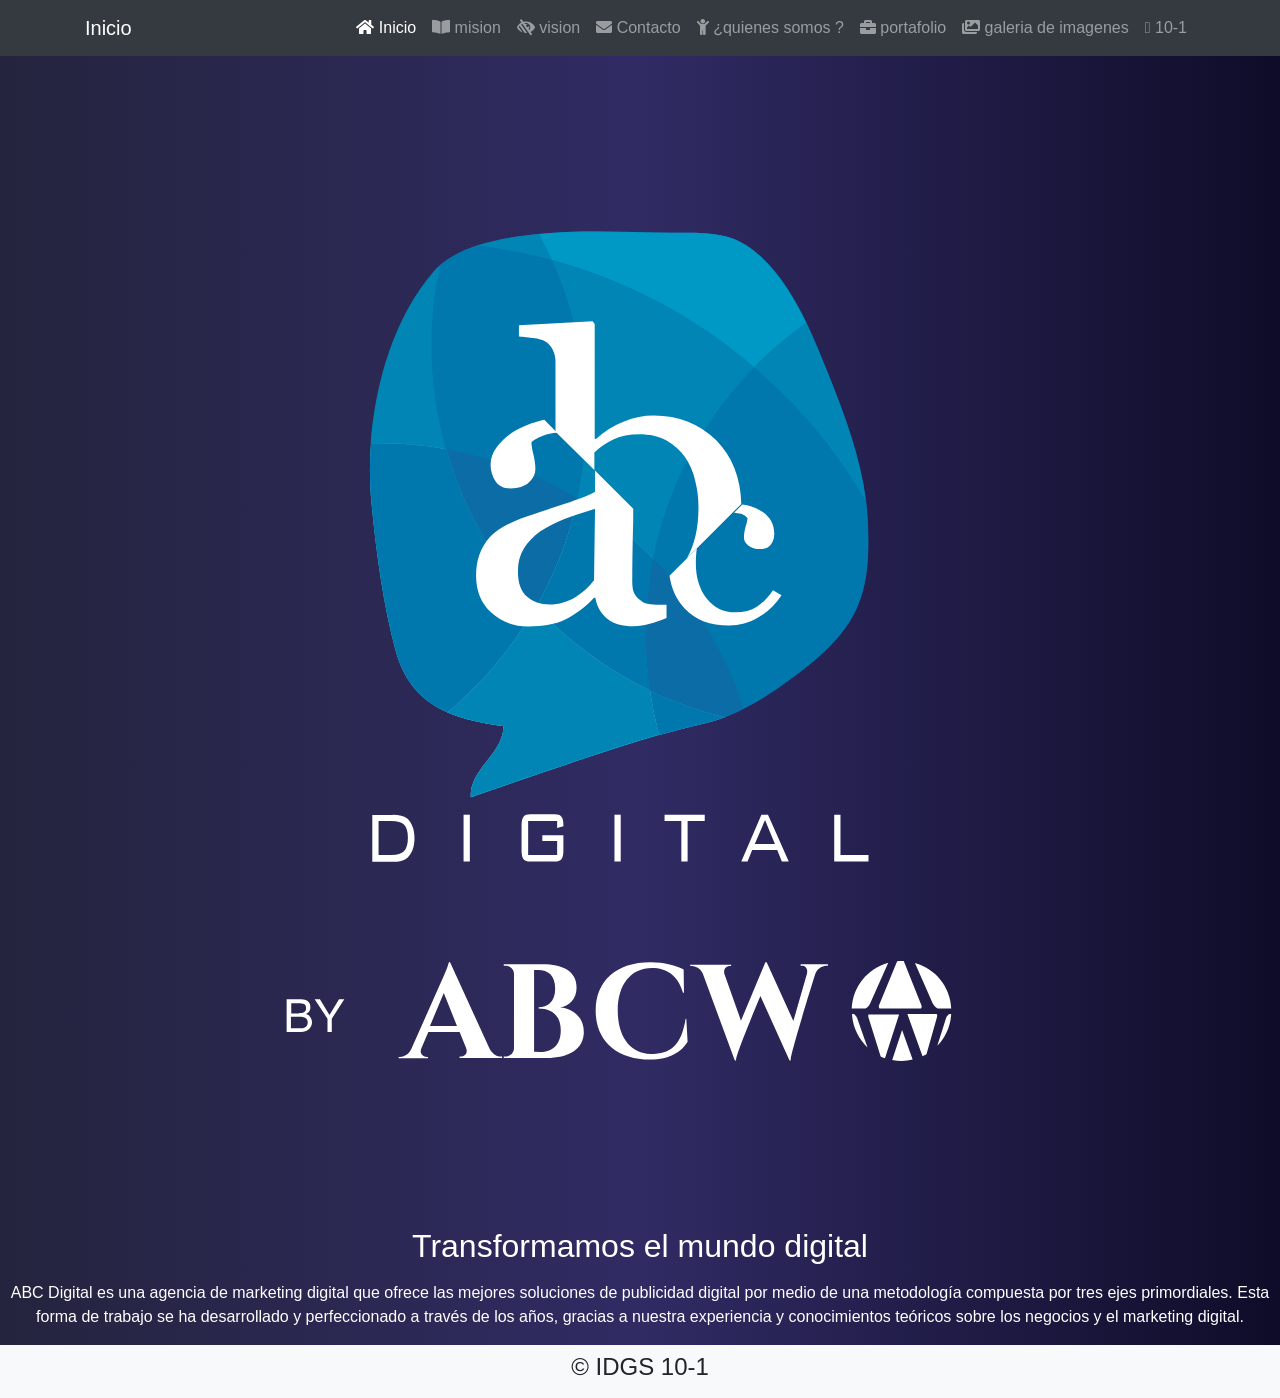
<file: index.html>
<!DOCTYPE html>
<html lang="es">
  <head>
    <!-- Required meta tags -->
    <meta charset="utf-8">
    <title>abcdigital</title>

    <link rel="shortcut icon" type="image/x-icon" href="public/img/favicon.png">
    <link rel= "manisfest" href= "/manifest.json"/>
    <meta name ="theme-color">
 
   <!--CDN de Bootstrap -->
<link rel="stylesheet" href="https://cdn.jsdelivr.net/npm/bootstrap@4.5.3/dist/css/bootstrap.min.css" integrity="sha384-TX8t27EcRE3e/ihU7zmQxVncDAy5uIKz4rEkgIXeMed4M0jlfIDPvg6uqKI2xXr2" crossorigin="anonymous">

<!--CDN de Font Awesome Iconos -->
<link rel="stylesheet" href="https://pro.fontawesome.com/releases/v5.10.0/css/all.css" integrity="sha384-AYmEC3Yw5cVb3ZcuHtOA93w35dYTsvhLPVnYs9eStHfGJvOvKxVfELGroGkvsg+p" crossorigin="anonymous"/>


<!--CSS Personalizado -->
<link rel="stylesheet" href="public/css/main.css">


<!--ANIMATE CSS -->
<link rel="stylesheet" href="https://cdnjs.cloudflare.com/ajax/libs/animate.css/4.1.1/animate.min.css"/>

    
  </head>
  <body>

<nav class="navbar navbar-expand-lg navbar-dark bg-dark">
  <div class="container">
    <a class="navbar-brand" href="index.html">Inicio</a>
    <button class="navbar-toggler" type="button" data-toggle="collapse" data-target="#navbarNavAltMarkup" aria-controls="navbarNavAltMarkup" aria-expanded="false" aria-label="Toggle navigation">
    <span class="navbar-toggler-icon"></span>
    </button>
    <div class="collapse navbar-collapse" id="navbarNavAltMarkup">
      <div class="navbar-nav ml-auto">
        <a class="nav-link active" href="index.html"><i class="fas fa-home"></i> Inicio <span class="sr-only">(current)</span></a>
        <a class="nav-link" href="mision.html"><i class="fas fa-book-open"></i> mision</a>
        <a class="nav-link" href="vision.html"><i class="fas fa-low-vision"></i> vision </a>
        <a class="nav-link" href="contacto.html"><i class="fas fa-envelope"></i> Contacto</a>
        <a class="nav-link" href="quienes somos.html"><i class="fas fa-child"></i></i> ¿quienes somos ?</a>
        <a class="nav-link" href="portafolio.html"><i class="fas fa-briefcase"></i></i> portafolio</a>
        <a class="nav-link" href="galeria.html"><i class="fas fa-images"></i></i> galeria de imagenes </a>
        <a class="nav-link" href="10-1.html"><i class="fad fa-user-graduate"></i></i></i> 10-1</a>
        
      
      </div>
    </div>
  </div>
</nav>

    
    <!--Seccion del contenido del logotipo -->

<img src="public/img/inicio.svg"  >

<h2 class="title-section-abc text-white aos-init aos-animate" > <center> Transformamos el mundo digital </center></h2>

<p class="lead"> <center> <font color="white">ABC Digital es una agencia de marketing digital que ofrece las mejores soluciones de publicidad digital por medio de una metodología compuesta por tres ejes primordiales. Esta forma de trabajo se ha desarrollado y perfeccionado a través de los años, gracias a nuestra experiencia y conocimientos teóricos sobre los negocios y el marketing digital.</font> </center> </p>


 <footer class= "bg-light text-center p-2">
 <p class= "h4"> &copy; IDGS 10-1</p>
</footer>
    
    <script src="https://code.jquery.com/jquery-3.5.1.slim.min.js" integrity="sha384-DfXdz2htPH0lsSSs5nCTpuj/zy4C+OGpamoFVy38MVBnE+IbbVYUew+OrCXaRkfj" crossorigin="anonymous"></script>
    <script src="https://cdn.jsdelivr.net/npm/popper.js@1.16.1/dist/umd/popper.min.js" integrity="sha384-9/reFTGAW83EW2RDu2S0VKaIzap3H66lZH81PoYlFhbGU+6BZp6G7niu735Sk7lN" crossorigin="anonymous"></script>
    <script src="https://cdn.jsdelivr.net/npm/bootstrap@4.5.3/dist/js/bootstrap.min.js" integrity="sha384-w1Q4orYjBQndcko6MimVbzY0tgp4pWB4lZ7lr30WKz0vr/aWKhXdBNmNb5D92v7s" crossorigin="anonymous"></script>

    <script src="js/app.js"></script>
    
  </body>
</html>
</file>
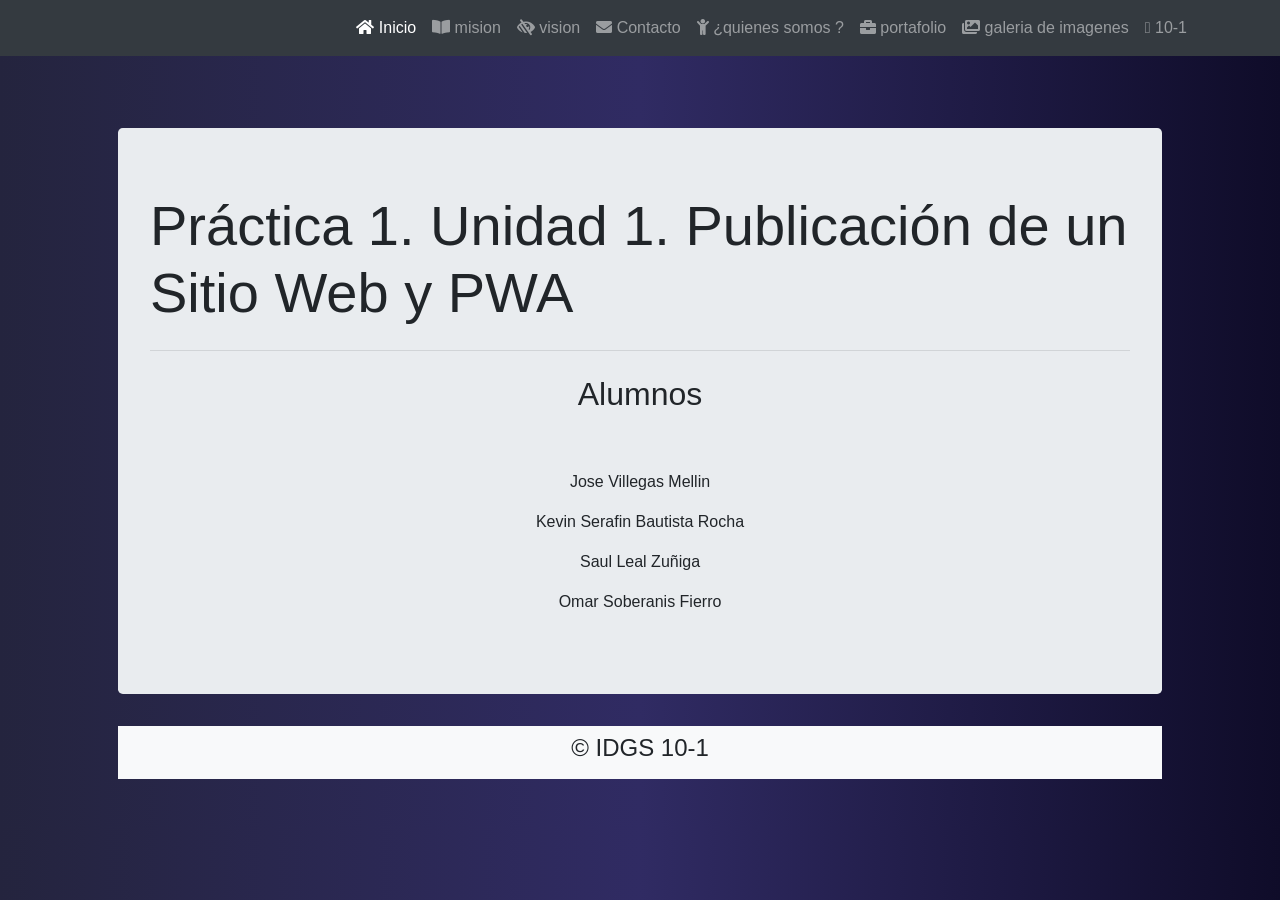
<file: 10-1.html>
<!DOCTYPE html>
<html lang="es">
  <head>
    <!-- Required meta tags -->
    <meta charset="utf-8">
    <title>abcdigital</title>

   <!--CDN de Bootstrap -->
<link rel="stylesheet" href="https://cdn.jsdelivr.net/npm/bootstrap@4.5.3/dist/css/bootstrap.min.css" integrity="sha384-TX8t27EcRE3e/ihU7zmQxVncDAy5uIKz4rEkgIXeMed4M0jlfIDPvg6uqKI2xXr2" crossorigin="anonymous">

<!--CDN de Font Awesome Iconos -->
<link rel="stylesheet" href="https://pro.fontawesome.com/releases/v5.10.0/css/all.css" integrity="sha384-AYmEC3Yw5cVb3ZcuHtOA93w35dYTsvhLPVnYs9eStHfGJvOvKxVfELGroGkvsg+p" crossorigin="anonymous"/>


<!--CSS Personalizado -->
<link rel="stylesheet" href="public/css/main.css">


<!--ANIMATE CSS -->
<link rel="stylesheet" href="https://cdnjs.cloudflare.com/ajax/libs/animate.css/4.1.1/animate.min.css"/>

    
  </head>
  <body>
<nav class="navbar navbar-expand-lg navbar-dark bg-dark">
  <div class="container">
    <button class="navbar-toggler" type="button" data-toggle="collapse" data-target="#navbarNavAltMarkup" aria-controls="navbarNavAltMarkup" aria-expanded="false" aria-label="Toggle navigation">
    <span class="navbar-toggler-icon"></span>
    </button>
    <div class="collapse navbar-collapse" id="navbarNavAltMarkup">
      <div class="navbar-nav ml-auto">
        <a class="nav-link active" href="index.html"><i class="fas fa-home"></i> Inicio <span class="sr-only">(current)</span></a>
        <a class="nav-link" href="mision.html"><i class="fas fa-book-open"></i> mision</a>
        <a class="nav-link" href="vision.html"><i class="fas fa-low-vision"></i> vision </a>
        <a class="nav-link" href="contacto.html"><i class="fas fa-envelope"></i> Contacto</a>
        <a class="nav-link" href="quienes somos.html"><i class="fas fa-child"></i></i> ¿quienes somos ?</a>
        <a class="nav-link" href="portafolio.html"><i class="fas fa-briefcase"></i></i> portafolio</a>
        <a class="nav-link" href="galeria.html"><i class="fas fa-images"></i></i> galeria de imagenes </a>
        <a class="nav-link" href="10-1.html"><i class="fad fa-user-graduate"></i></i></i> 10-1</a>
        
      
      </div>
    </div>
  </div>
</nav>


    <!--contenedor de admisiones  -->
    <div class="container p-5">
      <div class="jumbotron mt-4">
        <h1 class="display-4">Práctica 1. Unidad 1. Publicación de un Sitio Web y PWA</h1>
        <hr class="my-4">
  <title></title>
</head>
<body> <center>
  <h2>Alumnos</h2>
  <br>
  <br>
  <p>Jose Villegas Mellin</p>
  <p>Kevin Serafin Bautista Rocha</p>
  <p>Saul Leal Zuñiga</p>
  <p>Omar Soberanis Fierro</p></center>
    </div>

<footer class= "bg-light text-center p-2">
 <p class= "h4"> &copy; IDGS 10-1</p>
</footer>
    
    <script src="https://code.jquery.com/jquery-3.5.1.slim.min.js" integrity="sha384-DfXdz2htPH0lsSSs5nCTpuj/zy4C+OGpamoFVy38MVBnE+IbbVYUew+OrCXaRkfj" crossorigin="anonymous"></script>
    <script src="https://cdn.jsdelivr.net/npm/popper.js@1.16.1/dist/umd/popper.min.js" integrity="sha384-9/reFTGAW83EW2RDu2S0VKaIzap3H66lZH81PoYlFhbGU+6BZp6G7niu735Sk7lN" crossorigin="anonymous"></script>
    <script src="https://cdn.jsdelivr.net/npm/bootstrap@4.5.3/dist/js/bootstrap.min.js" integrity="sha384-w1Q4orYjBQndcko6MimVbzY0tgp4pWB4lZ7lr30WKz0vr/aWKhXdBNmNb5D92v7s" crossorigin="anonymous"></script>
  </body>
</html>
</file>
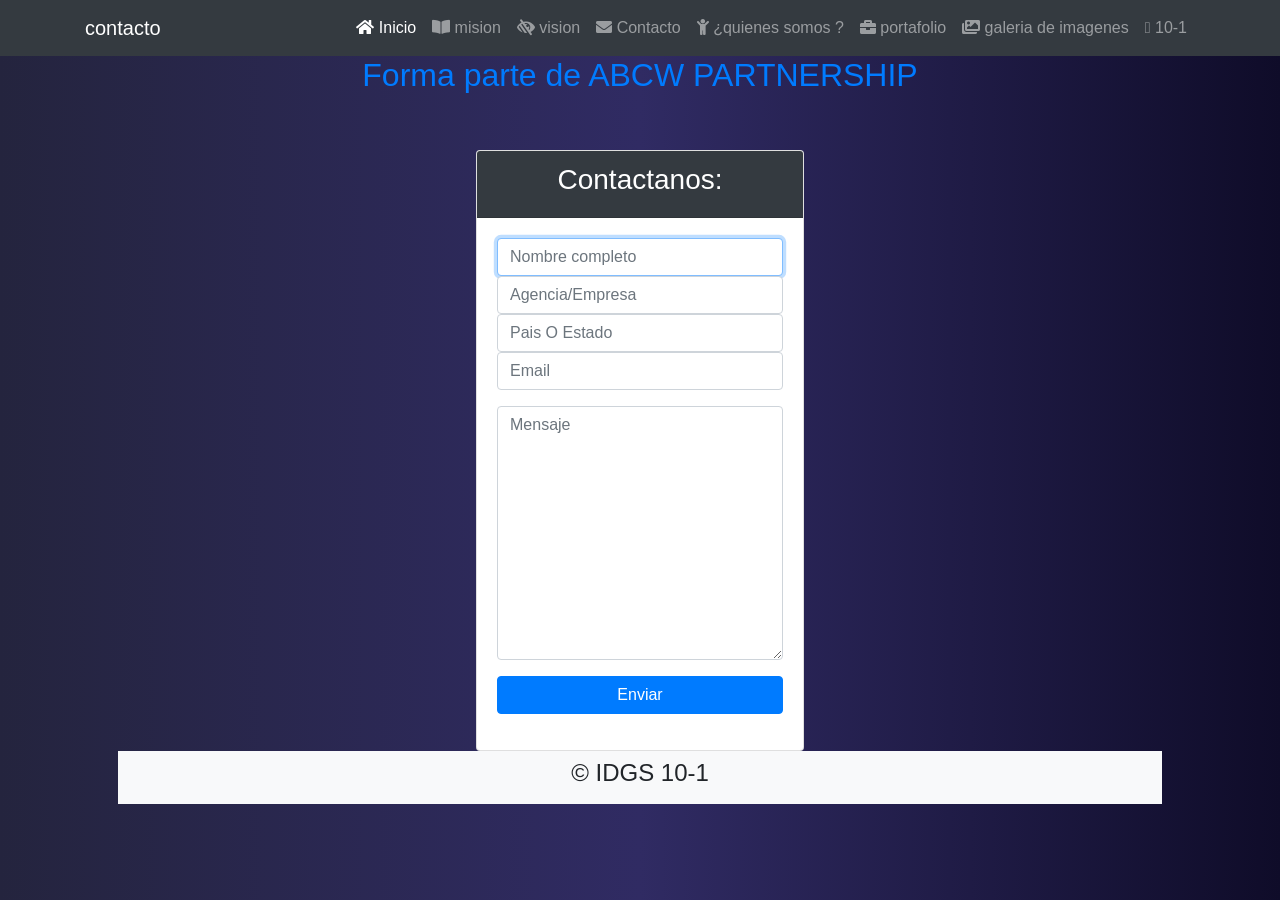
<file: contacto.html>
<!DOCTYPE html>
<html lang="es">
  <head>
    <!-- Required meta tags -->
    <meta charset="utf-8">
    <title>abcdigital</title>

  <!--CDN de Bootstrap -->
<link rel="stylesheet" href="https://cdn.jsdelivr.net/npm/bootstrap@4.5.3/dist/css/bootstrap.min.css" integrity="sha384-TX8t27EcRE3e/ihU7zmQxVncDAy5uIKz4rEkgIXeMed4M0jlfIDPvg6uqKI2xXr2" crossorigin="anonymous">

<!--CDN de Font Awesome Iconos -->
<link rel="stylesheet" href="https://pro.fontawesome.com/releases/v5.10.0/css/all.css" integrity="sha384-AYmEC3Yw5cVb3ZcuHtOA93w35dYTsvhLPVnYs9eStHfGJvOvKxVfELGroGkvsg+p" crossorigin="anonymous"/>


<!--CSS Personalizado -->
<link rel="stylesheet" href="public/css/main.css">


<!--ANIMATE CSS -->
<link rel="stylesheet" href="https://cdnjs.cloudflare.com/ajax/libs/animate.css/4.1.1/animate.min.css"/>

  </head>
  <body>

<nav class="navbar navbar-expand-lg navbar-dark bg-dark">
  <div class="container">
    <a class="navbar-brand" href="contacto.html">contacto</a>
    <button class="navbar-toggler" type="button" data-toggle="collapse" data-target="#navbarNavAltMarkup" aria-controls="navbarNavAltMarkup" aria-expanded="false" aria-label="Toggle navigation">
    <span class="navbar-toggler-icon"></span>
    </button>
    <div class="collapse navbar-collapse" id="navbarNavAltMarkup">
      <div class="navbar-nav ml-auto">
        <a class="nav-link active" href="index.html"><i class="fas fa-home"></i> Inicio <span class="sr-only">(current)</span></a>
        <a class="nav-link" href="mision.html"><i class="fas fa-book-open"></i> mision</a>
        <a class="nav-link" href="vision.html"><i class="fas fa-low-vision"></i> vision </a>
        <a class="nav-link" href="contacto.html"><i class="fas fa-envelope"></i> Contacto</a>
        <a class="nav-link" href="quienes somos.html"><i class="fas fa-child"></i></i> ¿quienes somos ?</a>
        <a class="nav-link" href="portafolio.html"><i class="fas fa-briefcase"></i></i> portafolio</a>
        <a class="nav-link" href="galeria.html"><i class="fas fa-images"></i></i> galeria de imagenes </a>
        <a class="nav-link" href="10-1.html"><i class="fad fa-user-graduate"></i></i></i> 10-1</a>
        
      
      </div>
    </div>
  </div>
</nav>

<h2 class="title-abc text-primary"> <center>Forma parte de ABCW PARTNERSHIP
</center></h2>

    <!--contenedor de coontacto  -->
   <div class="container p-5">
    <div class="row">
      <div class="col-sm-4 offset-md-4">
        <div class="card animate__bounceIn">
        <div class="card-header bg-dark text-white text-center">

          <h3>Contactanos:</h3>
        </div>
        <div class="card-body">
          <form action="#">
            <div class="form-group">
              <input type="text" class="form-control" placeholder
              ="Nombre completo" autofocus="autofocus">
          
              <input type="text" class="form-control" placeholder
              ="Agencia/Empresa" autofocus="autofocus">

              <input type="text" class="form-control" placeholder
              ="Pais O Estado" autofocus="autofocus">
              <div>
            </div>
            <div class="form-group">
              <input type="text" class="form-control" placeholder="Email">
            </div>
            <div class="form-group">
              <textarea class="form-control" name="Mensaje" id="Mensaje" cols="30" rows="10" placeholder
              ="Mensaje"></textarea> 
            </div>
            <div class="form-group">
              <button class="btn btn-primary btn-block">Enviar</button>
            </div>
          </form>
        </div>
        </div>
      </div>
    </div>
   </div>

<footer class= "bg-light text-center p-2">
 <p class= "h4"> &copy; IDGS 10-1</p>
</footer>

    <script src="https://code.jquery.com/jquery-3.5.1.slim.min.js" integrity="sha384-DfXdz2htPH0lsSSs5nCTpuj/zy4C+OGpamoFVy38MVBnE+IbbVYUew+OrCXaRkfj" crossorigin="anonymous"></script>
    <script src="https://cdn.jsdelivr.net/npm/popper.js@1.16.1/dist/umd/popper.min.js" integrity="sha384-9/reFTGAW83EW2RDu2S0VKaIzap3H66lZH81PoYlFhbGU+6BZp6G7niu735Sk7lN" crossorigin="anonymous"></script>
    <script src="https://cdn.jsdelivr.net/npm/bootstrap@4.5.3/dist/js/bootstrap.min.js" integrity="sha384-w1Q4orYjBQndcko6MimVbzY0tgp4pWB4lZ7lr30WKz0vr/aWKhXdBNmNb5D92v7s" crossorigin="anonymous"></script>
  </body>
</html>
</file>
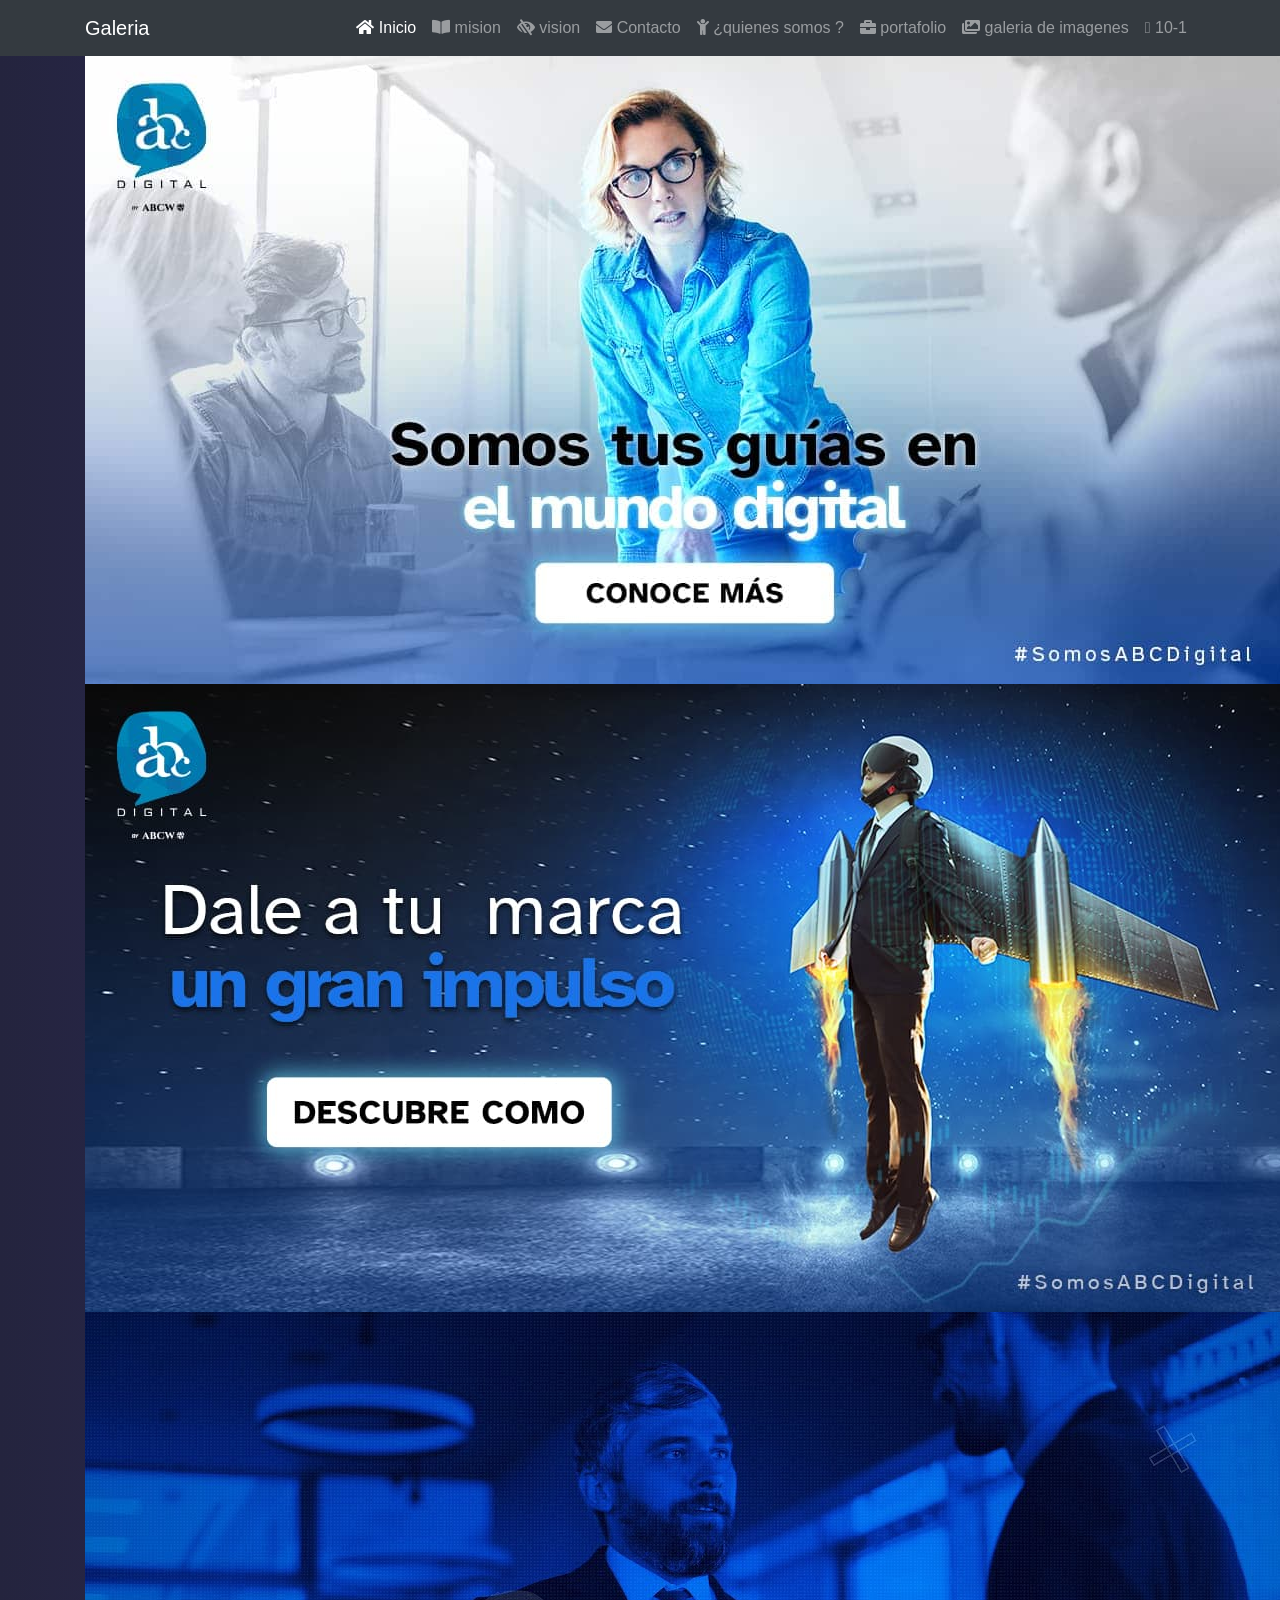
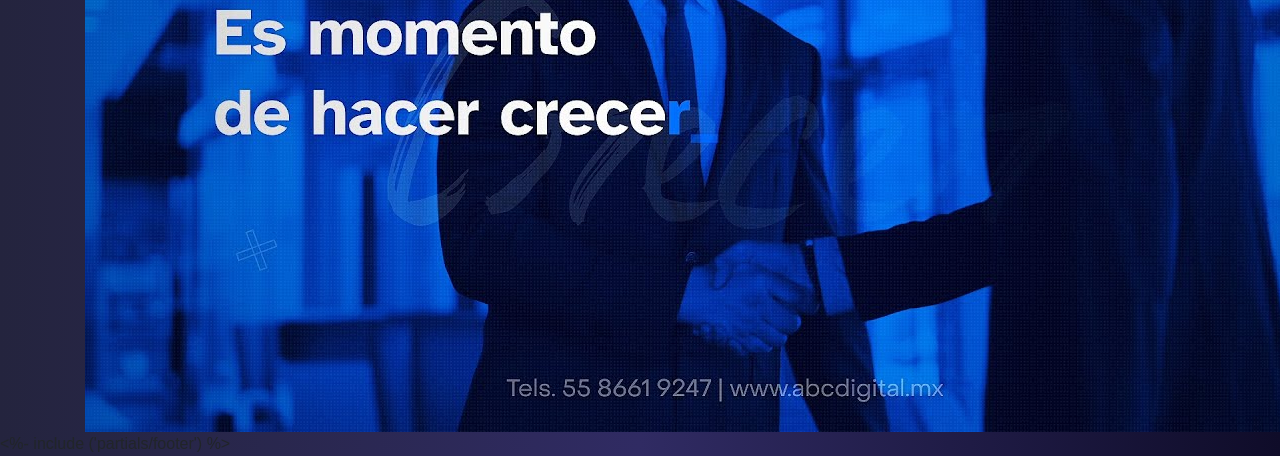
<file: galeria.html>
<!DOCTYPE html>
<html lang="es">
  <head>
    <!-- Required meta tags -->
    <meta charset="utf-8">
    <title>abcdigital</title>


   <!--CDN de Bootstrap -->
<link rel="stylesheet" href="https://cdn.jsdelivr.net/npm/bootstrap@4.5.3/dist/css/bootstrap.min.css" integrity="sha384-TX8t27EcRE3e/ihU7zmQxVncDAy5uIKz4rEkgIXeMed4M0jlfIDPvg6uqKI2xXr2" crossorigin="anonymous">

<!--CDN de Font Awesome Iconos -->
<link rel="stylesheet" href="https://pro.fontawesome.com/releases/v5.10.0/css/all.css" integrity="sha384-AYmEC3Yw5cVb3ZcuHtOA93w35dYTsvhLPVnYs9eStHfGJvOvKxVfELGroGkvsg+p" crossorigin="anonymous"/>


<!--CSS Personalizado -->
<link rel="stylesheet" href="public/css/main.css">


<!--ANIMATE CSS -->
<link rel="stylesheet" href="https://cdnjs.cloudflare.com/ajax/libs/animate.css/4.1.1/animate.min.css"/>

    
  </head>
  <body>
<nav class="navbar navbar-expand-lg navbar-dark bg-dark">
  <div class="container">
    <a class="navbar-brand" href="galeria.html">Galeria</a>
    <button class="navbar-toggler" type="button" data-toggle="collapse" data-target="#navbarNavAltMarkup" aria-controls="navbarNavAltMarkup" aria-expanded="false" aria-label="Toggle navigation">
    <span class="navbar-toggler-icon"></span>
    </button>
    <div class="collapse navbar-collapse" id="navbarNavAltMarkup">
      <div class="navbar-nav ml-auto">
        <a class="nav-link active" href="index.html"><i class="fas fa-home"></i> Inicio <span class="sr-only">(current)</span></a>
        <a class="nav-link" href="mision.html"><i class="fas fa-book-open"></i> mision</a>
        <a class="nav-link" href="vision.html"><i class="fas fa-low-vision"></i> vision </a>
        <a class="nav-link" href="contacto.html"><i class="fas fa-envelope"></i> Contacto</a>
        <a class="nav-link" href="quienes somos.html"><i class="fas fa-child"></i></i> ¿quienes somos ?</a>
        <a class="nav-link" href="portafolio.html"><i class="fas fa-briefcase"></i></i> portafolio</a>
        <a class="nav-link" href="galeria.html"><i class="fas fa-images"></i></i> galeria de imagenes </a>
        <a class="nav-link" href="10-1.html"><i class="fad fa-user-graduate"></i></i></i> 10-1</a>
        
      
      </div>
    </div>
  </div>
</nav>

    <!--contenedor de admisiones  -->

  <div class="container">
    <div class="item">
      <img src="public/img/img1.jpg" alt="" class="item-img">

    </div>
    
    <div class="item">
      <img src="public/img/img2.jpg" alt="" class="item-img">


    </div>
    
    <div class="item">
      <img src="public/img/img3.jpg" alt="" class="item-img">



    </div>

  </div>

    <!--Incluir archivo footer de partials -->
    <%- include ('partials/footer') %>
    
    <script src="https://code.jquery.com/jquery-3.5.1.slim.min.js" integrity="sha384-DfXdz2htPH0lsSSs5nCTpuj/zy4C+OGpamoFVy38MVBnE+IbbVYUew+OrCXaRkfj" crossorigin="anonymous"></script>
    <script src="https://cdn.jsdelivr.net/npm/popper.js@1.16.1/dist/umd/popper.min.js" integrity="sha384-9/reFTGAW83EW2RDu2S0VKaIzap3H66lZH81PoYlFhbGU+6BZp6G7niu735Sk7lN" crossorigin="anonymous"></script>
    <script src="https://cdn.jsdelivr.net/npm/bootstrap@4.5.3/dist/js/bootstrap.min.js" integrity="sha384-w1Q4orYjBQndcko6MimVbzY0tgp4pWB4lZ7lr30WKz0vr/aWKhXdBNmNb5D92v7s" crossorigin="anonymous"></script>
  </body>
</html>
</file>
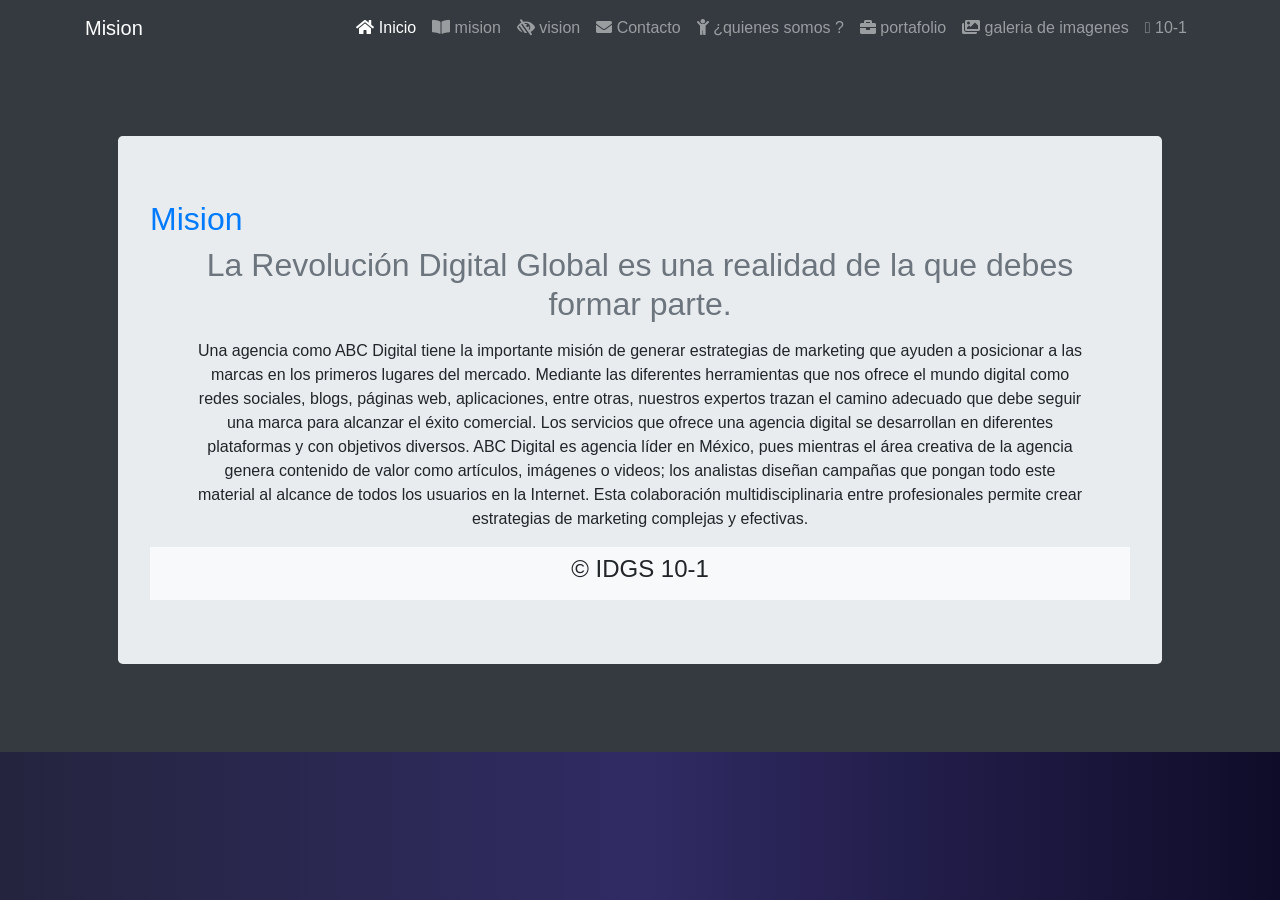
<file: mision.html>
<!DOCTYPE html>
<html lang="es">
  <head>
    <!-- Required meta tags -->
    <meta charset="utf-8">
    <title>abcdigital</title>

   <!--CDN de Bootstrap -->
<link rel="stylesheet" href="https://cdn.jsdelivr.net/npm/bootstrap@4.5.3/dist/css/bootstrap.min.css" integrity="sha384-TX8t27EcRE3e/ihU7zmQxVncDAy5uIKz4rEkgIXeMed4M0jlfIDPvg6uqKI2xXr2" crossorigin="anonymous">

<!--CDN de Font Awesome Iconos -->
<link rel="stylesheet" href="https://pro.fontawesome.com/releases/v5.10.0/css/all.css" integrity="sha384-AYmEC3Yw5cVb3ZcuHtOA93w35dYTsvhLPVnYs9eStHfGJvOvKxVfELGroGkvsg+p" crossorigin="anonymous"/>


<!--CSS Personalizado -->
<link rel="stylesheet" href="public/css/main.css">


<!--ANIMATE CSS -->
<link rel="stylesheet" href="https://cdnjs.cloudflare.com/ajax/libs/animate.css/4.1.1/animate.min.css"/>

    
  </head>
  <body>

<nav class="navbar navbar-expand-lg navbar-dark bg-dark">
  <div class="container">
    <a class="navbar-brand" href="mision.html">Mision</a>
    <button class="navbar-toggler" type="button" data-toggle="collapse" data-target="#navbarNavAltMarkup" aria-controls="navbarNavAltMarkup" aria-expanded="false" aria-label="Toggle navigation">
    <span class="navbar-toggler-icon"></span>
    </button>
    <div class="collapse navbar-collapse" id="navbarNavAltMarkup">
      <div class="navbar-nav ml-auto">
        <a class="nav-link active" href="index.html"><i class="fas fa-home"></i> Inicio <span class="sr-only">(current)</span></a>
        <a class="nav-link" href="mision.html"><i class="fas fa-book-open"></i> mision</a>
        <a class="nav-link" href="vision.html"><i class="fas fa-low-vision"></i> vision </a>
        <a class="nav-link" href="contacto.html"><i class="fas fa-envelope"></i> Contacto</a>
        <a class="nav-link" href="quienes somos.html"><i class="fas fa-child"></i></i> ¿quienes somos ?</a>
        <a class="nav-link" href="portafolio.html"><i class="fas fa-briefcase"></i></i> portafolio</a>
        <a class="nav-link" href="galeria.html"><i class="fas fa-images"></i></i> galeria de imagenes </a>
        <a class="nav-link" href="10-1.html"><i class="fad fa-user-graduate"></i></i></i> 10-1</a>
        
      
      </div>
    </div>
  </div>
</nav><nav class="navbar navbar-expand-lg navbar-dark bg-dark">



    <!--contenedor de admisiones  -->
    <div class="container p-5">
      <div class="jumbotron mt-4">
<h2 class="title-abc text-primary">Mision</h2>
        <div class="container">
          <header class="container">
            <div class="col-lg-12 text-center">
<h2 class="title-abc text-secondary">La Revolución Digital Global es una realidad de la que debes formar parte.</h2>


        <p class="lead"> <center> Una agencia como ABC Digital tiene la importante misión de generar estrategias de marketing que ayuden a posicionar a las marcas en los primeros lugares del mercado. Mediante las diferentes herramientas que nos ofrece el mundo digital como redes sociales, blogs, páginas web, aplicaciones, entre otras, nuestros expertos trazan el camino adecuado que debe seguir una marca para alcanzar el éxito comercial.

Los servicios que ofrece una agencia digital se desarrollan en diferentes plataformas y con objetivos diversos. ABC Digital es agencia líder en México, pues mientras el área creativa de la agencia genera contenido de valor como artículos, imágenes o videos; los analistas diseñan campañas que pongan todo este material al alcance de todos los usuarios en la Internet. Esta colaboración multidisciplinaria entre profesionales permite crear estrategias de marketing complejas y efectivas.</center>
        </p>


            </div>  
          </header>
        </div>


<footer class= "bg-light text-center p-2">
 <p class= "h4"> &copy; IDGS 10-1</p>
</footer>
    
    <script src="https://code.jquery.com/jquery-3.5.1.slim.min.js" integrity="sha384-DfXdz2htPH0lsSSs5nCTpuj/zy4C+OGpamoFVy38MVBnE+IbbVYUew+OrCXaRkfj" crossorigin="anonymous"></script>
    <script src="https://cdn.jsdelivr.net/npm/popper.js@1.16.1/dist/umd/popper.min.js" integrity="sha384-9/reFTGAW83EW2RDu2S0VKaIzap3H66lZH81PoYlFhbGU+6BZp6G7niu735Sk7lN" crossorigin="anonymous"></script>
    <script src="https://cdn.jsdelivr.net/npm/bootstrap@4.5.3/dist/js/bootstrap.min.js" integrity="sha384-w1Q4orYjBQndcko6MimVbzY0tgp4pWB4lZ7lr30WKz0vr/aWKhXdBNmNb5D92v7s" crossorigin="anonymous"></script>
  </body>
</html>
</file>
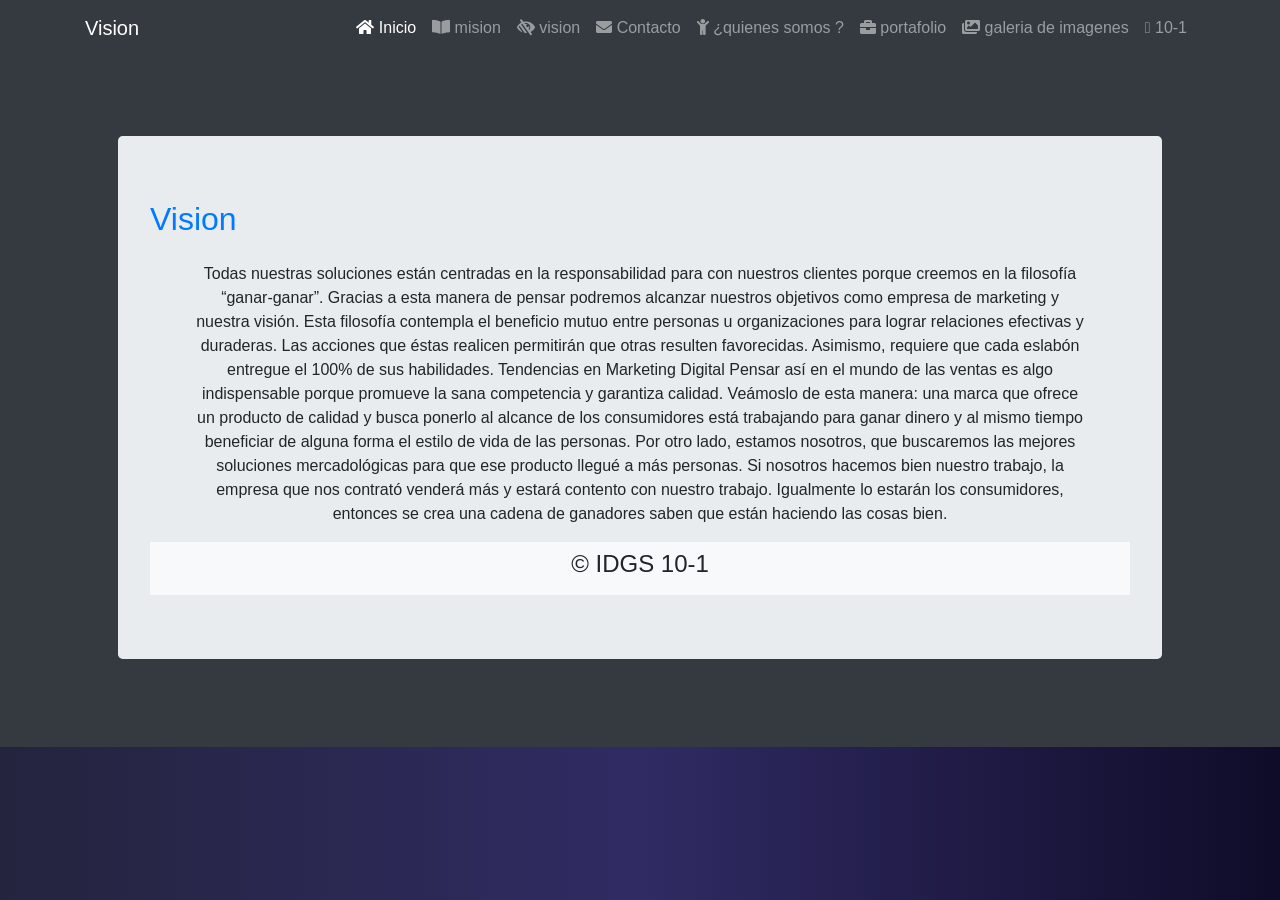
<file: vision.html>
<!DOCTYPE html>
<html lang="es">
  <head>
    <!-- Required meta tags -->
    <meta charset="utf-8">
    <title>abcdigital</title>

   <!--CDN de Bootstrap -->
<link rel="stylesheet" href="https://cdn.jsdelivr.net/npm/bootstrap@4.5.3/dist/css/bootstrap.min.css" integrity="sha384-TX8t27EcRE3e/ihU7zmQxVncDAy5uIKz4rEkgIXeMed4M0jlfIDPvg6uqKI2xXr2" crossorigin="anonymous">

<!--CDN de Font Awesome Iconos -->
<link rel="stylesheet" href="https://pro.fontawesome.com/releases/v5.10.0/css/all.css" integrity="sha384-AYmEC3Yw5cVb3ZcuHtOA93w35dYTsvhLPVnYs9eStHfGJvOvKxVfELGroGkvsg+p" crossorigin="anonymous"/>


<!--CSS Personalizado -->
<link rel="stylesheet" href="public/css/main.css">


<!--ANIMATE CSS -->
<link rel="stylesheet" href="https://cdnjs.cloudflare.com/ajax/libs/animate.css/4.1.1/animate.min.css"/>

    
  </head>
  <body>

<nav class="navbar navbar-expand-lg navbar-dark bg-dark">
  <div class="container">
    <a class="navbar-brand" href="vision.html">Vision</a>
    <button class="navbar-toggler" type="button" data-toggle="collapse" data-target="#navbarNavAltMarkup" aria-controls="navbarNavAltMarkup" aria-expanded="false" aria-label="Toggle navigation">
    <span class="navbar-toggler-icon"></span>
    </button>
    <div class="collapse navbar-collapse" id="navbarNavAltMarkup">
      <div class="navbar-nav ml-auto">
        <a class="nav-link active" href="index.html"><i class="fas fa-home"></i> Inicio <span class="sr-only">(current)</span></a>
        <a class="nav-link" href="mision.html"><i class="fas fa-book-open"></i> mision</a>
        <a class="nav-link" href="vision.html"><i class="fas fa-low-vision"></i> vision </a>
        <a class="nav-link" href="contacto.html"><i class="fas fa-envelope"></i> Contacto</a>
        <a class="nav-link" href="quienes somos.html"><i class="fas fa-child"></i></i> ¿quienes somos ?</a>
        <a class="nav-link" href="portafolio.html"><i class="fas fa-briefcase"></i></i> portafolio</a>
        <a class="nav-link" href="galeria.html"><i class="fas fa-images"></i></i> galeria de imagenes </a>
        <a class="nav-link" href="10-1.html"><i class="fad fa-user-graduate"></i></i></i> 10-1</a>
        
      
      </div>
    </div>
  </div>
</nav><nav class="navbar navbar-expand-lg navbar-dark bg-dark">



    <!--contenedor de admisiones  -->
    <div class="container p-5">
      <div class="jumbotron mt-4">
<h2 class="title-abc text-primary">Vision</h2>
        <div class="container">
          <header class="container">
            <div class="col-lg-12 text-center">


        <p class="lead"> <center> Todas nuestras soluciones están centradas en la responsabilidad para con nuestros clientes porque creemos en la filosofía “ganar-ganar”. Gracias a esta manera de pensar podremos alcanzar nuestros objetivos como empresa de marketing y nuestra visión. Esta filosofía contempla el beneficio mutuo entre personas u organizaciones para lograr relaciones efectivas y duraderas. Las acciones que éstas realicen permitirán que otras resulten favorecidas. Asimismo, requiere que cada eslabón entregue el 100% de sus habilidades.

Tendencias en Marketing Digital
Pensar así en el mundo de las ventas es algo indispensable porque promueve la sana competencia y garantiza calidad. Veámoslo de esta manera: una marca que ofrece un producto de calidad y busca ponerlo al alcance de los consumidores está trabajando para ganar dinero y al mismo tiempo beneficiar de alguna forma el estilo de vida de las personas. Por otro lado, estamos nosotros, que buscaremos las mejores soluciones mercadológicas para que ese producto llegué a más personas. Si nosotros hacemos bien nuestro trabajo, la empresa que nos contrató venderá más y estará contento con nuestro trabajo. Igualmente lo estarán los consumidores, entonces se crea una cadena de ganadores saben que están haciendo las cosas bien.
</center>
        </p>


            </div>  
          </header>
        </div>


<footer class= "bg-light text-center p-2">
 <p class= "h4"> &copy; IDGS 10-1</p>
</footer>
    
    <script src="https://code.jquery.com/jquery-3.5.1.slim.min.js" integrity="sha384-DfXdz2htPH0lsSSs5nCTpuj/zy4C+OGpamoFVy38MVBnE+IbbVYUew+OrCXaRkfj" crossorigin="anonymous"></script>
    <script src="https://cdn.jsdelivr.net/npm/popper.js@1.16.1/dist/umd/popper.min.js" integrity="sha384-9/reFTGAW83EW2RDu2S0VKaIzap3H66lZH81PoYlFhbGU+6BZp6G7niu735Sk7lN" crossorigin="anonymous"></script>
    <script src="https://cdn.jsdelivr.net/npm/bootstrap@4.5.3/dist/js/bootstrap.min.js" integrity="sha384-w1Q4orYjBQndcko6MimVbzY0tgp4pWB4lZ7lr30WKz0vr/aWKhXdBNmNb5D92v7s" crossorigin="anonymous"></script>
  </body>
</html>
</file>
<file: public/css/main.css>
body{
background: #0f0c29;  /* fallback for old browsers */
background: -webkit-linear-gradient(to right, #24243e, #302b63, #0f0c29);  /* Chrome 10-25, Safari 5.1-6 */
background: linear-gradient(to right, #24243e, #302b63, #0f0c29); /* W3C, IE 10+/ Edge, Firefox 16+, Chrome 26+, Opera 12+, Safari 7+ */

}
</file>
